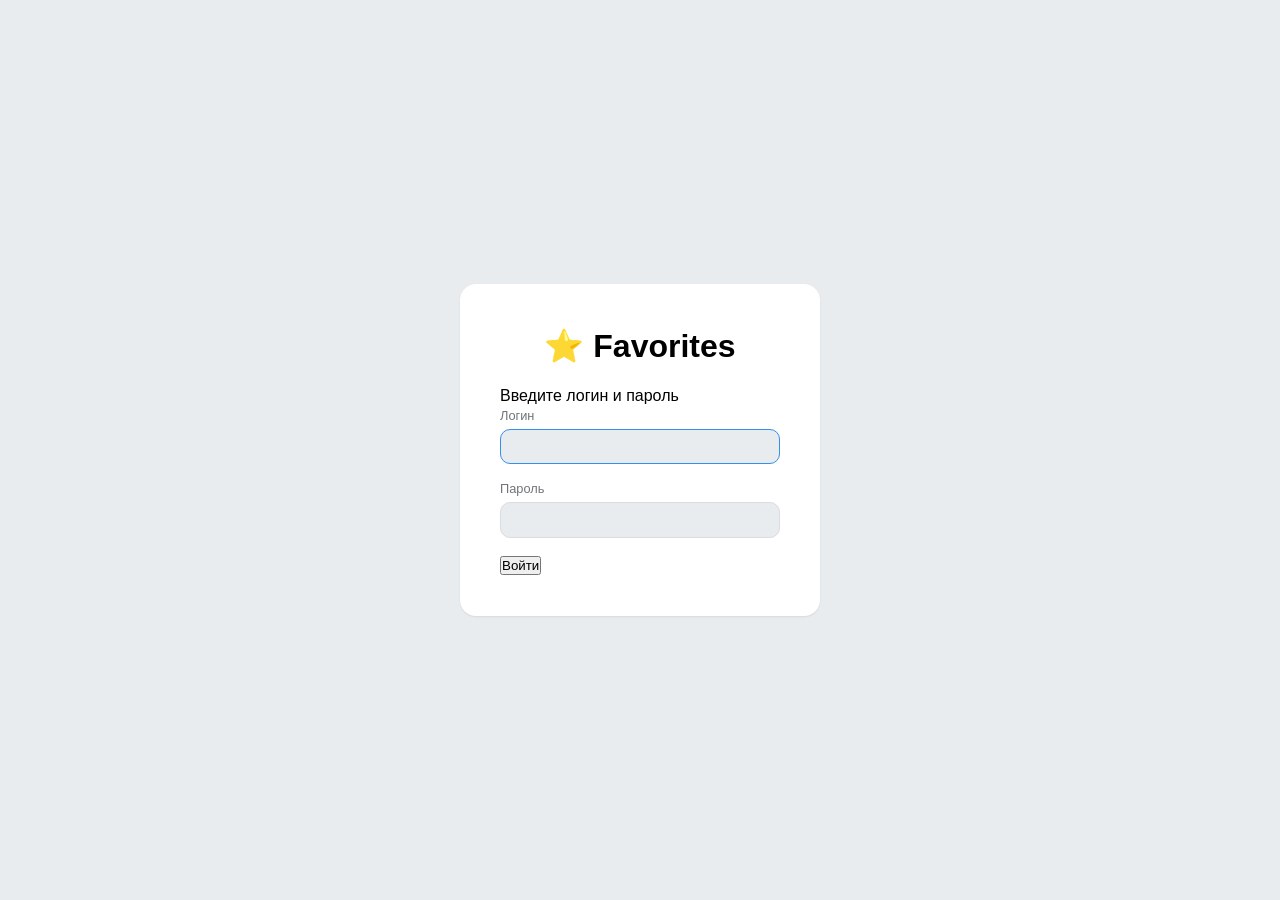
<file: templates/login.html>
<!DOCTYPE html>
<html lang="ru">
<head>
    <meta charset="UTF-8">
    <meta name="viewport" content="width=device-width, initial-scale=1.0">
    <title>Вход — Favorites Archive</title>
    <link rel="stylesheet" href="/static/style.css">
</head>
<body>
    <main class="login-page">
        <div class="login-card">
            <h1>⭐ Favorites</h1>
            <p>Введите логин и пароль</p>
            <form method="post" action="/login">
                <div class="form-group">
                    <label for="username">Логин</label>
                    <input type="text" id="username" name="username" required autofocus>
                </div>
                <div class="form-group">
                    <label for="password">Пароль</label>
                    <input type="password" id="password" name="password" required>
                </div>
                <button type="submit" class="btn btn-primary btn-full">Войти</button>
            </form>
        </div>
    </main>
</body>
</html>
</file>
<file: static/style.css>
/* ==================== CSS Variables (темы) ==================== */

:root {
    --tg-bg: #e8ecef;
    --tg-surface: #ffffff;
    --tg-text: #000000;
    --tg-text-secondary: #707579;
    --tg-accent: #3390ec;
    --tg-accent-light: #e3f0fa;
    --tg-border: #dadce0;
    --tg-hover: #f5f5f5;
    --tg-shadow: 0 1px 2px rgba(0,0,0,0.08);
    --tg-code-bg: #f0f0f0;
    --tg-nav-bg: #ffffff;
    --size-base: 16px;
}

[data-theme="dark"] {
    --tg-bg: #0e1621;
    --tg-surface: #17212b;
    --tg-text: #f5f5f5;
    --tg-text-secondary: #aaaaaa;
    --tg-accent: #5da5f0;
    --tg-accent-light: #1a334a;
    --tg-border: #253141;
    --tg-hover: #1f2c3a;
    --tg-shadow: 0 1px 2px rgba(0,0,0,0.3);
    --tg-code-bg: #253141;
    --tg-nav-bg: #17212b;
}

@media (prefers-color-scheme: dark) {
    [data-theme="auto"] {
        --tg-bg: #0e1621;
        --tg-surface: #17212b;
        --tg-text: #f5f5f5;
        --tg-text-secondary: #aaaaaa;
        --tg-accent: #5da5f0;
        --tg-accent-light: #1a334a;
        --tg-border: #253141;
        --tg-hover: #1f2c3a;
        --tg-shadow: 0 1px 2px rgba(0,0,0,0.3);
        --tg-code-bg: #253141;
        --tg-nav-bg: #17212b;
    }
}

/* ==================== Reset ==================== */
*, *::before, *::after { box-sizing: border-box; margin: 0; padding: 0; }
html { font-size: var(--size-base); -webkit-text-size-adjust: 100%; }
body {
    font-family: -apple-system, BlinkMacSystemFont, "Segoe UI", Roboto, "Helvetica Neue", Arial, sans-serif;
    background: var(--tg-bg);
    color: var(--tg-text);
    line-height: 1.4;
    min-height: 100vh;
    display: flex;
    flex-direction: column;
}

/* ==================== Navbar ==================== */
.tg-nav {
    background: var(--tg-nav-bg);
    border-bottom: 1px solid var(--tg-border);
    position: sticky;
    top: 0;
    z-index: 100;
}
.tg-nav-inner {
    display: flex;
    align-items: center;
    justify-content: space-between;
    max-width: 600px;
    margin: 0 auto;
    padding: 0.6rem 1rem;
}
.tg-nav-brand { font-weight: 700; font-size: 1.1rem; color: var(--tg-text); text-decoration: none; }
.tg-nav-links { display: flex; gap: 0.8rem; align-items: center; }
.tg-nav-links a { color: var(--tg-text-secondary); text-decoration: none; font-size: 0.9rem; }
.tg-nav-links a:hover { color: var(--tg-accent); }
.tg-nav-btn { background: none; border: none; cursor: pointer; font-size: 1.2rem; padding: 0.2rem 0.5rem; border-radius: 6px; }
.tg-nav-btn:hover { background: var(--tg-hover); }

/* ==================== Container ==================== */
.container {
    max-width: 600px;
    margin: 0 auto;
    padding: 0.5rem 0;
    flex: 1;
}
footer {
    text-align: center;
    padding: 1rem;
    color: var(--tg-text-secondary);
    font-size: 0.75rem;
    border-top: 1px solid var(--tg-border);
    margin-top: auto;
}

/* ==================== Search bar ==================== */
.tg-search-bar {
    background: var(--tg-surface);
    border-bottom: 1px solid var(--tg-border);
    padding: 0.75rem 1rem;
    margin-bottom: 0;
}
.tg-search-form { display: flex; flex-direction: column; gap: 0.5rem; }
.tg-search-input {
    width: 100%;
    padding: 0.55rem 1rem;
    border: 1px solid var(--tg-border);
    border-radius: 22px;
    font-size: 0.9rem;
    background: var(--tg-bg);
    color: var(--tg-text);
    outline: none;
    transition: border-color 0.2s;
}
.tg-search-input:focus { border-color: var(--tg-accent); }
.tg-filter-row {
    display: flex;
    flex-wrap: wrap;
    gap: 0.4rem;
    align-items: center;
}
.tg-select, .tg-date {
    padding: 0.35rem 0.6rem;
    border: 1px solid var(--tg-border);
    border-radius: 14px;
    font-size: 0.78rem;
    background: var(--tg-bg);
    color: var(--tg-text);
    outline: none;
}
.tg-select:focus, .tg-date:focus { border-color: var(--tg-accent); }
.tg-tags {
    display: flex;
    flex-wrap: wrap;
    gap: 0.3rem;
    margin-top: 0.25rem;
}
.tg-tag {
    display: inline-block;
    padding: 0.15rem 0.5rem;
    border-radius: 10px;
    font-size: 0.75rem;
    background: var(--tg-accent-light);
    color: var(--tg-accent);
    text-decoration: none;
}
.tg-tag.active, .tg-tag:hover { background: var(--tg-accent); color: white; }

/* ==================== Buttons ==================== */
.tg-btn {
    display: inline-block;
    padding: 0.4rem 1rem;
    border: none;
    border-radius: 18px;
    font-size: 0.82rem;
    cursor: pointer;
    text-decoration: none;
    transition: all 0.15s;
    white-space: nowrap;
    font-weight: 500;
}
.tg-btn-primary { background: var(--tg-accent); color: white; }
.tg-btn-primary:hover { filter: brightness(0.9); }
.tg-btn-secondary { background: var(--tg-hover); color: var(--tg-text); border: 1px solid var(--tg-border); }
.tg-btn-secondary:hover { background: var(--tg-border); }
.tg-load-more-container { text-align: center; padding: 1rem; }
.tg-load-more { background: var(--tg-surface); color: var(--tg-accent); border: 1px solid var(--tg-border); width: 100%; max-width: 300px; }
.tg-load-more:hover { background: var(--tg-hover); }
.tg-load-more:disabled { opacity: 0.5; cursor: not-allowed; }

/* ==================== Chat Feed (чат-раскладка) ==================== */
.chat-feed {
    display: flex;
    flex-direction: column;
    gap: 0.6rem;
    padding: 0.5rem 0;
}

/* Строка сообщения */
.chat-msg-row {
    display: flex;
    gap: 0.5rem;
}

/* Свои сообщения — справа */
.chat-msg-row.chat-me {
    justify-content: flex-end;
}

/* Пересланные — слева */
.chat-msg-row.chat-from {
    justify-content: flex-start;
}

/* Аватарка — прижата к нижнему краю (уровень хвостика) */
.chat-avatar-col {
    flex-shrink: 0;
    align-self: flex-end;
    margin-bottom: 2px;
}
.chat-avatar {
    width: 30px; height: 30px;
    border-radius: 50%;
    background: var(--tg-accent-light);
    display: flex; align-items: center; justify-content: center;
    font-size: 0.85rem;
    overflow: hidden;
}
.chat-avatar-animal {
    width: 54px; height: 54px;
    font-size: 1.95rem;
    background: var(--tg-bg);
}
.chat-avatar-link { text-decoration: none; display: block; }
.chat-avatar-link .chat-avatar { transition: transform 0.15s; }
.chat-avatar-link:hover .chat-avatar { transform: scale(1.15); }

/* Колонка с пузырём */
.chat-bubble-col {
    max-width: 80%;
    min-width: 120px;
    display: flex;
    flex-direction: column;
}

/* Имя отправителя */
.chat-sender-row {
    padding: 0 0.5rem 0.15rem 0.5rem;
}
.chat-sender-link {
    font-size: 0.75rem; font-weight: 600; color: var(--tg-accent);
    text-decoration: none;
}
.chat-sender-link:hover { text-decoration: underline; }
.chat-sender-name {
    font-size: 0.75rem; font-weight: 600; color: var(--tg-accent);
}

/* Пузыри — единый стиль для всех */
.chat-bubble {
    padding: 0.5rem 0.75rem;
    border-radius: 10px;
    word-break: break-word;
    box-shadow: var(--tg-shadow);
    background: var(--tg-surface);
    color: var(--tg-text);
    position: relative;
}

/* Указатель-хвостик для своих (справа внизу) */
.bubble-me::after {
    content: "";
    position: absolute;
    bottom: 6px;
    right: -6px;
    width: 0; height: 0;
    border-left: 7px solid var(--tg-surface);
    border-bottom: 6px solid transparent;
    border-top: 6px solid transparent;
}

/* Указатель-хвостик для пересланных (слева внизу) */
.bubble-from::after {
    content: "";
    position: absolute;
    bottom: 6px;
    left: -6px;
    width: 0; height: 0;
    border-right: 7px solid var(--tg-surface);
    border-bottom: 6px solid transparent;
    border-top: 6px solid transparent;
}

.bubble-me .chat-date, .bubble-me .chat-size, .bubble-me .chat-album-tag { color: var(--tg-text-secondary); }
.bubble-me .chat-album-link { background: var(--tg-accent-light); color: var(--tg-accent); }
.bubble-me .chat-doc { background: var(--tg-bg); }
.bubble-me .chat-audio { background: var(--tg-bg); }
.bubble-me .chat-voice { background: var(--tg-bg); }

.bubble-from .chat-date, .bubble-from .chat-size, .bubble-from .chat-album-tag { color: var(--tg-text-secondary); }
.bubble-from .chat-album-link { background: var(--tg-accent-light); color: var(--tg-accent); }
.bubble-from .chat-doc { background: var(--tg-bg); }
.bubble-from .chat-audio { background: var(--tg-bg); }
.bubble-from .chat-voice { background: var(--tg-bg); }

/* Медиа внутри пузыря */
.chat-media { margin-bottom: 0.25rem; }
.chat-media > * { max-width: 100%; }
.chat-img {
    width: 100%; max-height: 350px; object-fit: contain;
    border-radius: 6px; cursor: zoom-in;
}
.chat-video {
    width: 100%; max-height: 350px; border-radius: 6px; background: #000;
}
.chat-sticker { max-width: 140px; max-height: 140px; display: block; }

/* Voice в пузыре */
.chat-voice {
    display: flex; align-items: center; gap: 0.5rem;
}
.chat-voice audio { max-width: 200px; height: 32px; }
.voice-icon { font-size: 1.5rem; }
.voice-dur { font-size: 0.75rem; opacity: 0.7; }

/* Audio в пузыре */
.chat-audio {
    display: flex; align-items: center; gap: 0.5rem;
}
.chat-audio .audio-icon { font-size: 1.5rem; }
.chat-audio .audio-meta { flex: 1; }
.chat-audio .audio-name { font-size: 0.8rem; font-weight: 500; margin-bottom: 0.2rem; }
.chat-audio audio { width: 100%; height: 28px; }

/* Документ в пузыре */
.chat-doc {
    display: flex; align-items: center; gap: 0.5rem;
    padding: 0.4rem 0.6rem; border-radius: 8px;
    text-decoration: none;
}
.chat-doc .doc-icon { font-size: 1.8rem; }
.chat-doc .doc-info { flex: 1; display: flex; flex-direction: column; }
.chat-doc .doc-name { font-size: 0.8rem; font-weight: 500; }
.chat-doc .doc-size { font-size: 0.7rem; opacity: 0.7; }
.chat-doc .doc-dl { font-size: 1.2rem; }

/* Встроенная сетка альбома */
.album-grid {
    display: grid;
    gap: 2px;
    border-radius: 6px;
    overflow: hidden;
    max-height: 360px;
}
.album-cell {
    overflow: hidden;
}
.album-cell img,
.album-cell video {
    width: 100%;
    height: 100%;
    object-fit: cover;
    display: block;
    cursor: zoom-in;
}
.album-cell video {
    cursor: default;
}

/* Ссылка на альбом */
.chat-album-link {
    display: inline-block; padding: 0.4rem 0.8rem;
    border-radius: 8px; text-decoration: none;
    font-size: 0.85rem; font-weight: 500;
}

/* Текст в пузыре */
.chat-text {
    font-size: 0.9rem; line-height: 1.5;
    white-space: pre-line; word-break: break-word;
    margin-bottom: 0.25rem;
}
.chat-text strong { font-weight: 700; }
.chat-text em { font-style: italic; }
.chat-text code {
    background: var(--tg-code-bg); padding: 0.1rem 0.3rem;
    border-radius: 4px; font-family: monospace; font-size: 0.85em;
}
.chat-text del { text-decoration: line-through; opacity: 0.7; }
.chat-text a { color: var(--tg-accent); text-decoration: underline; }

/* Кнопка копирования текста (абсолютно в правом нижнем углу пузыря) */
.chat-copy-btn {
    background: none; border: none; cursor: pointer;
    font-size: 0.7rem; opacity: 0.4; padding: 0;
    color: var(--tg-text-secondary);
    transition: opacity 0.15s;
}
.chat-copy-btn:hover { opacity: 1; }

/* Мета в пузыре (дата, размер) */
.chat-meta {
    display: flex; flex-wrap: wrap; gap: 0.5rem;
    font-size: 0.68rem; opacity: 0.7;
    justify-content: flex-end;
}
.chat-album-tag { font-weight: 500; text-decoration: none; }

/* Кнопка Наверх */
.scroll-top-btn {
    position: fixed; bottom: 1.5rem; right: 1.5rem;
    width: 36px; height: 36px; border-radius: 50%;
    background: var(--tg-surface); border: 1px solid var(--tg-border);
    box-shadow: var(--tg-shadow); cursor: pointer; z-index: 200;
    font-size: 1rem; display: flex; align-items: center; justify-content: center;
    opacity: 0.6; transition: opacity 0.2s;
}
.scroll-top-btn:hover { opacity: 1; }

/* Футер ленты */
.tg-feed-footer {
    text-align: center; padding: 1.5rem 1rem 0.5rem;
    color: var(--tg-text-secondary); font-size: 0.75rem;
    display: flex; flex-direction: column; gap: 0.3rem;
    align-items: center;
}
.tg-feed-footer a { color: var(--tg-accent); text-decoration: none; }
.tg-feed-footer a:hover { text-decoration: underline; }

/* ==================== Empty ==================== */
.tg-empty { text-align: center; padding: 3rem 1rem; color: var(--tg-text-secondary); }
.tg-empty code { background: var(--tg-code-bg); padding: 0.15rem 0.4rem; border-radius: 4px; font-size: 0.85em; }

/* ==================== Lightbox ==================== */
.lightbox {
    position: fixed; top: 0; left: 0; width: 100%; height: 100%;
    background: rgba(0,0,0,0.92); z-index: 1000; display: flex;
    align-items: center; justify-content: center; cursor: zoom-out;
}
.lightbox-close { position: absolute; top: 1rem; right: 1.5rem; font-size: 2.5rem; color: white; cursor: pointer; z-index: 1001; }
.lightbox-content img { max-width: 95vw; max-height: 95vh; object-fit: contain; }
.lb-arrow {
    position: absolute;
    top: 50%;
    transform: translateY(-50%);
    font-size: 2.5rem;
    color: white;
    background: rgba(255,255,255,0.1);
    border: none;
    cursor: pointer;
    padding: 0.5rem 1rem;
    border-radius: 8px;
    z-index: 1001;
    transition: background 0.2s;
    user-select: none;
}
.lb-arrow:hover { background: rgba(255,255,255,0.25); }
.lb-arrow-left { left: 0.5rem; }
.lb-arrow-right { right: 0.5rem; }

/* ==================== Message Detail ==================== */
.message-detail { max-width: 600px; margin: 0 auto; padding: 1rem; }
.message-header { display: flex; justify-content: space-between; margin-bottom: 1rem; }
.back-link { color: var(--tg-accent); text-decoration: none; }
.tg-link { color: var(--tg-accent); text-decoration: none; }
.message-media { border-radius: 12px; overflow: hidden; background: #000; display: flex; align-items: center; justify-content: center; max-height: 60vh; }
.media-full { max-width: 100%; max-height: 60vh; object-fit: contain; cursor: zoom-in; }
.text-only { font-size: 5rem; padding: 3rem; background: var(--tg-bg); color: var(--tg-text-secondary); text-align: center; }
.message-info { background: var(--tg-surface); border-radius: 12px; padding: 1rem; margin-top: 0.5rem; display: grid; gap: 0.4rem; font-size: 0.85rem; }
.info-row { display: flex; gap: 0.5rem; }
.info-label { color: var(--tg-text-secondary); min-width: 100px; }
.hash { font-family: monospace; font-size: 0.7rem; }
.message-text { background: var(--tg-surface); border-radius: 12px; padding: 1rem; margin-top: 0.5rem; white-space: pre-wrap; line-height: 1.5; }

/* ==================== Album ==================== */
.album-view { padding: 1rem; }
.album-header { display: flex; align-items: center; gap: 1rem; margin-bottom: 1rem; }
.album-carousel { display: grid; grid-template-columns: repeat(auto-fill, minmax(250px, 1fr)); gap: 0.75rem; }
.album-item { background: var(--tg-surface); border-radius: 12px; overflow: hidden; border: 1px solid var(--tg-border); }
.album-item img, .album-item video { width: 100%; aspect-ratio: 1; object-fit: cover; }
.album-doc-placeholder {
    width: 100%; aspect-ratio: 1;
    display: flex; flex-direction: column;
    align-items: center; justify-content: center;
    font-size: 3rem; background: var(--tg-bg);
    color: var(--tg-text-secondary);
    text-align: center; gap: 0.25rem;
}
.album-doc-placeholder small { font-size: 0.55rem; line-height: 1.2; max-width: 90%; overflow: hidden; text-overflow: ellipsis; }
.album-item-info { padding: 0.5rem 0.75rem; font-size: 0.8rem; }
.album-item-link { text-decoration: none; color: inherit; display: block; }
.album-item-text { display: block; margin-top: 0.2rem; color: var(--tg-text-secondary); font-size: 0.75rem; word-break: break-word; }

/* ==================== Stats ==================== */
.stats-page { background: var(--tg-surface); border-radius: 16px; padding: 1.5rem; max-width: 600px; margin: 0 auto; }
.stats-page h2 { margin-bottom: 1rem; font-size: 1.1rem; }
.stats-overview { display: flex; gap: 1rem; margin-bottom: 1.5rem; }
.stat-card { background: var(--tg-bg); border-radius: 12px; padding: 1rem; text-align: center; flex: 1; }
.stat-value { font-size: 1.5rem; font-weight: 700; color: var(--tg-accent); }
.stat-label { font-size: 0.75rem; color: var(--tg-text-secondary); }
.stats-section { margin-bottom: 1.5rem; }
.stats-section h3 { font-size: 0.9rem; color: var(--tg-text-secondary); margin-bottom: 0.5rem; }
.bar-row { display: grid; grid-template-columns: 100px 1fr; align-items: center; gap: 0.5rem; margin-bottom: 0.3rem; }
.bar-label { font-size: 0.75rem; color: var(--tg-text-secondary); text-align: right; }
.bar-track { background: var(--tg-bg); border-radius: 4px; height: 18px; overflow: hidden; }
.bar-fill { background: var(--tg-accent); height: 100%; border-radius: 4px; display: flex; align-items: center; padding-left: 6px; transition: width 0.5s; }
.bar-value { font-size: 0.7rem; color: white; font-weight: 600; }
.recent-item { display: grid; grid-template-columns: 130px 70px 1fr; gap: 0.5rem; padding: 0.4rem 0.6rem; background: var(--tg-bg); border-radius: 8px; text-decoration: none; color: var(--tg-text); font-size: 0.8rem; margin-bottom: 0.25rem; }
.recent-item:hover { background: var(--tg-hover); }

/* ==================== Login ==================== */
.login-page { display: flex; align-items: center; justify-content: center; min-height: 100vh; }
.login-card { background: var(--tg-surface); border-radius: 16px; padding: 2.5rem; max-width: 360px; width: 100%; box-shadow: var(--tg-shadow); }
.login-card h1 { text-align: center; margin-bottom: 1rem; }
.form-group { margin-bottom: 1rem; }
.form-group label { display: block; font-size: 0.8rem; color: var(--tg-text-secondary); margin-bottom: 0.25rem; }
.form-group input { width: 100%; padding: 0.55rem 0.75rem; border: 1px solid var(--tg-border); border-radius: 10px; background: var(--tg-bg); color: var(--tg-text); font-size: 0.9rem; outline: none; }
.form-group input:focus { border-color: var(--tg-accent); }

/* ==================== Responsive ==================== */
@media (max-width: 640px) {
    .container { padding: 0; }
    .tg-message { padding: 0.6rem 0.75rem; }
    .tg-media-img, .tg-media-video { border-radius: 8px; }
    .stats-overview { flex-direction: column; }
}
</file>
